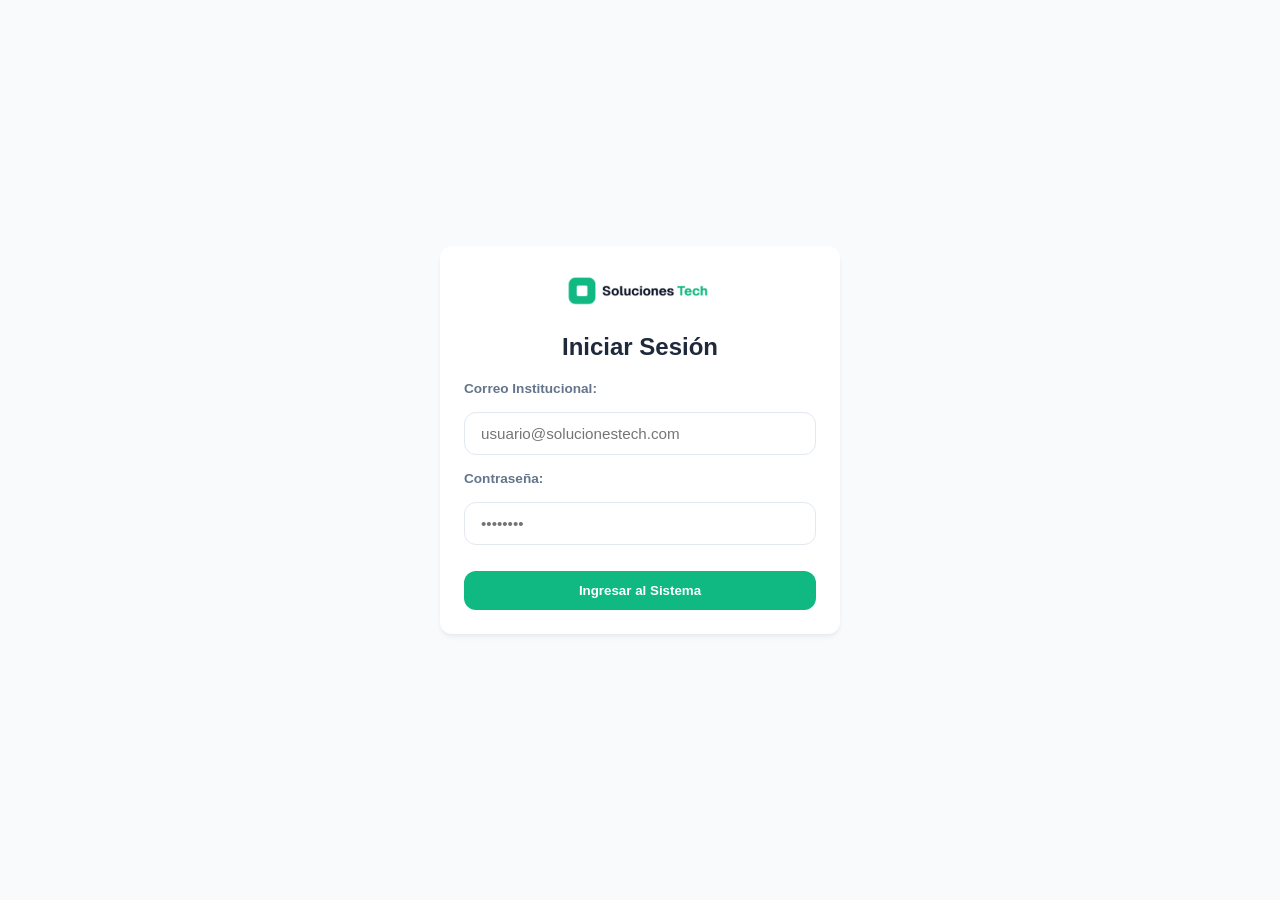
<file: index.html>
<!DOCTYPE html>
<html lang="es">
<head>
    <meta charset="UTF-8">
    <meta name="viewport" content="width=device-width, initial-scale=1.0">
    <title>Login - Soluciones Tech</title>
    <link rel="stylesheet" href="css/styles-global.css">
</head>
<body>
    <main class="login-wrapper">
        <section class="login-card card-container">
            <div class="logo">
                <img src="images/logo.png" alt="Logo Soluciones Tech">
            </div>
            <h2>Iniciar Sesión</h2>
            <form action="dashboard.html" class="form-login">
                <label for="email">Correo Institucional:</label>
                <input type="email" id="email" class="input-field" placeholder="usuario@solucionestech.com" required>
                
                <label for="password">Contraseña:</label>
                <input type="password" id="password" class="input-field" placeholder="••••••••" required>
                
                <button type="submit" class="btn-primary">Ingresar al Sistema</button>
            </form>
        </section>
    </main>
</body>
</html>
</file>
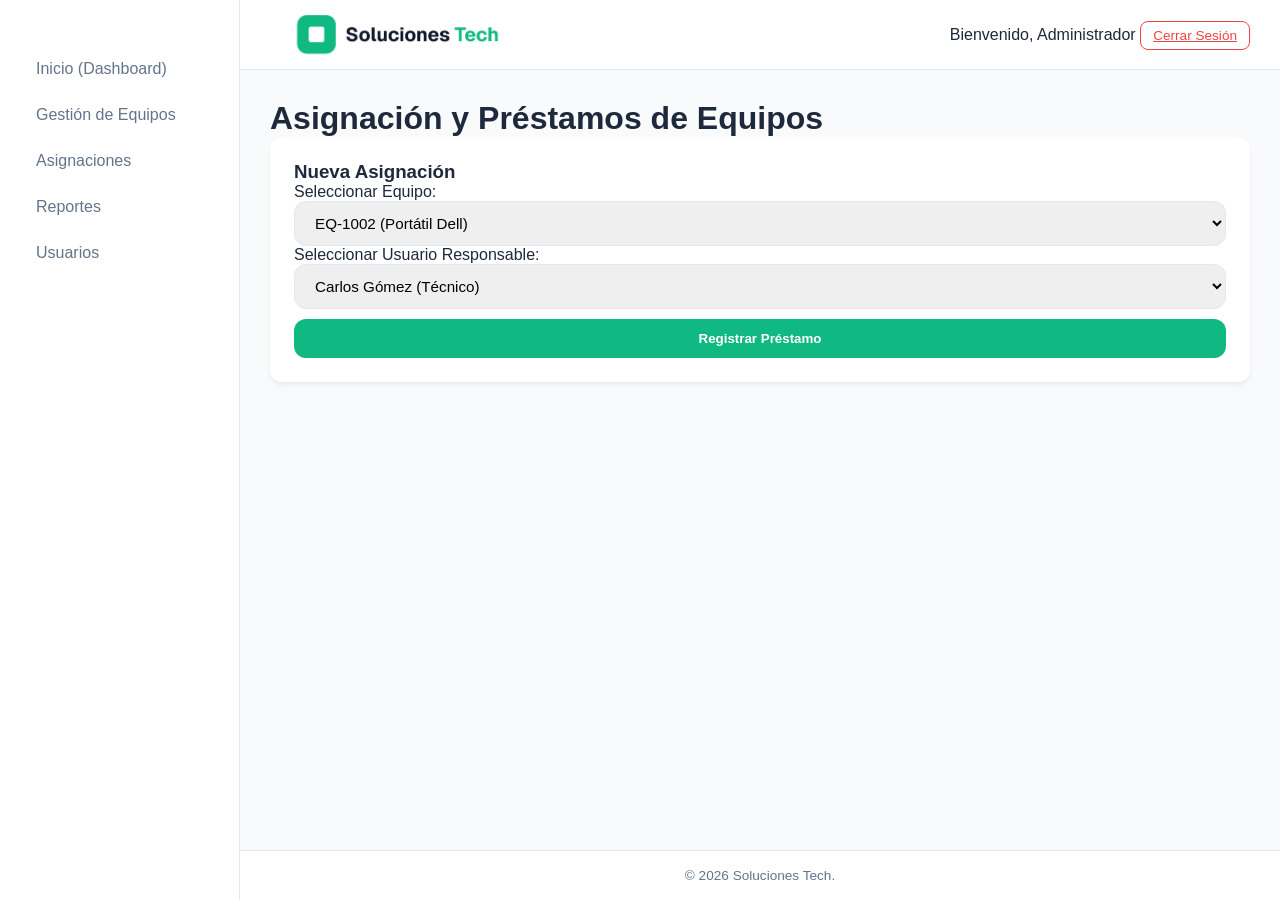
<file: asignaciones.html>
<!DOCTYPE html>
<html lang="es">
<head>
    <meta charset="UTF-8">
    <meta name="viewport" content="width=device-width, initial-scale=1.0">
    <title>Asignaciones - Soluciones Tech</title>
    <link rel="stylesheet" href="css/styles-global.css">
</head>
<body>

    <header class="top-bar">
        <div class="logo">
            <img src="images/logo.png" alt="Logo Soluciones Tech">
        </div>
        <div class="user-profile">
            <span>Bienvenido, Administrador</span>
            <a href="index.html" class="btn-danger">Cerrar Sesión</a>
        </div>
    </header>

    <aside class="sidebar-navigation">
        <nav class="nav-menu">
            <ul>
                <li><a href="dashboard.html">Inicio (Dashboard)</a></li>
                <li><a href="gestion-equipos.html">Gestión de Equipos</a></li>
                <li><a href="asignaciones.html">Asignaciones</a></li>
                <li><a href="reportes.html">Reportes</a></li>
                <li><a href="usuarios.html">Usuarios</a></li>
            </ul>
        </nav>
    </aside>

    <main class="content-layout">
        <h1>Asignación y Préstamos de Equipos</h1>

        <section class="card-container">
            <h3>Nueva Asignación</h3>
            <form class="form-grid">
                <label for="equipo">Seleccionar Equipo:</label>
                <select id="equipo" class="input-field">
                    <option value="1">EQ-1002 (Portátil Dell)</option>
                    <option value="2">EQ-1005 (Monitor HP)</option>
                </select>

                <label for="usuario">Seleccionar Usuario Responsable:</label>
                <select id="usuario" class="input-field">
                    <option value="1">Carlos Gómez (Técnico)</option>
                    <option value="2">Ana Rodríguez (Soporte)</option>
                </select>

                <button type="submit" class="btn-primary">Registrar Préstamo</button>
            </form>
        </section>
    </main>

    <footer class="footer-technical">
        <p>&copy; 2026 Soluciones Tech.</p>
    </footer>

</body>
</html>
</file>
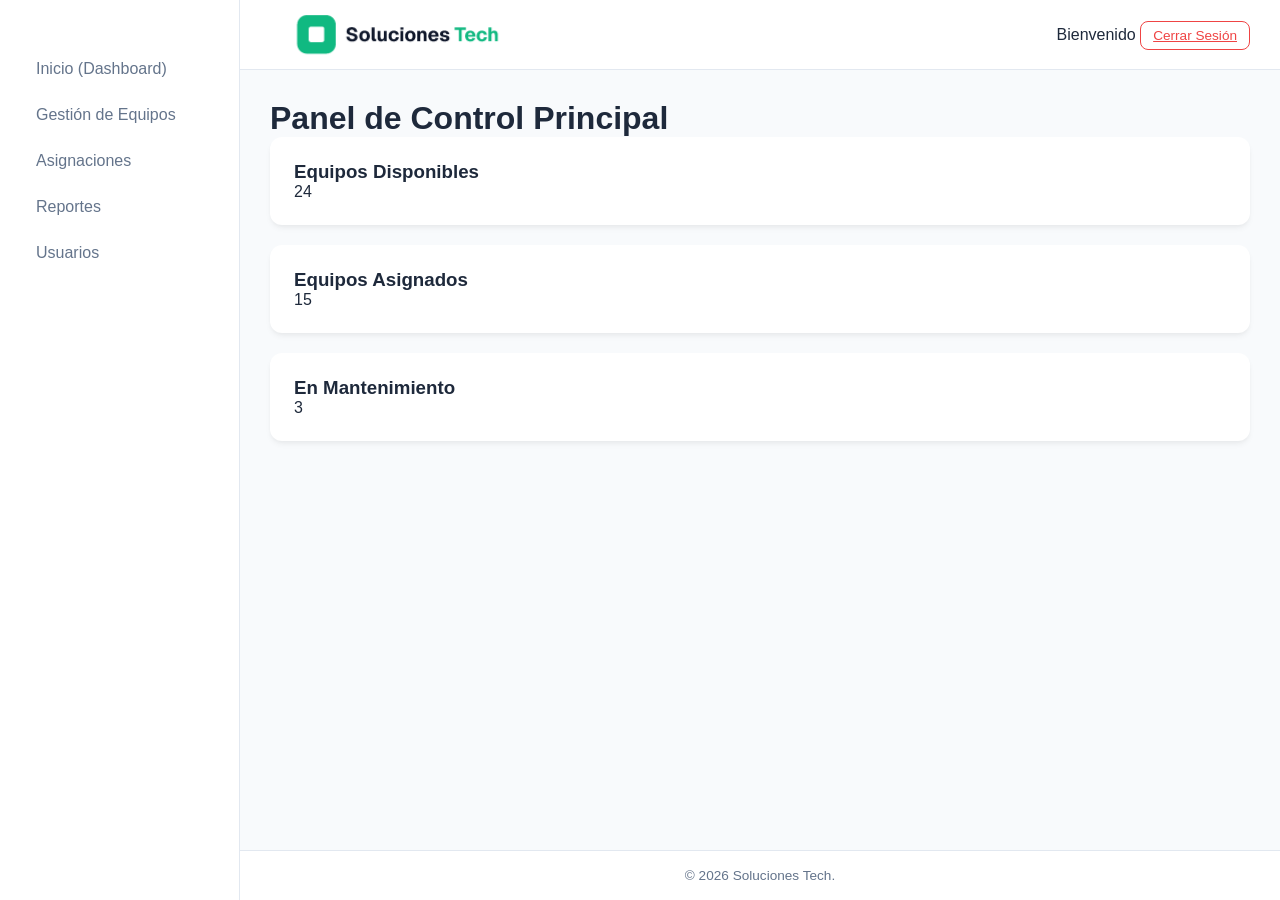
<file: dashboard.html>
<!DOCTYPE html>
<html lang="es">
<head>
    <meta charset="UTF-8">
    <meta name="viewport" content="width=device-width, initial-scale=1.0">
    <title>Dashboard - Soluciones Tech</title>
    <link rel="stylesheet" href="css/styles-global.css">
</head>
<body>

    <header class="top-bar">
        <div class="logo">
            <img src="images/logo.png" alt="Logo Soluciones Tech">
        </div>
        <div class="user-profile">
            <span>Bienvenido </span>
            <a href="index.html" class="btn-danger">Cerrar Sesión</a>
        </div>
    </header>

    <aside class="sidebar-navigation">
        <nav class="nav-menu">
            <ul>
                <li><a href="dashboard.html">Inicio (Dashboard)</a></li>
                <li><a href="gestion-equipos.html">Gestión de Equipos</a></li>
                <li><a href="asignaciones.html">Asignaciones</a></li>
                <li><a href="reportes.html">Reportes</a></li>
                <li><a href="usuarios.html">Usuarios</a></li>
            </ul>
        </nav>
    </aside>

    <main class="content-layout">
        <h1>Panel de Control Principal</h1>
        <section class="kpi-grid">
            <article class="card-container">
                <h3>Equipos Disponibles</h3>
                <p>24</p>
            </article>
            <article class="card-container">
                <h3>Equipos Asignados</h3>
                <p>15</p>
            </article>
            <article class="card-container">
                <h3>En Mantenimiento</h3>
                <p>3</p>
            </article>
        </section>
    </main>

    <footer class="footer-technical">
        <p>&copy; 2026 Soluciones Tech.</p>
    </footer>

</body>
</html>
</file>
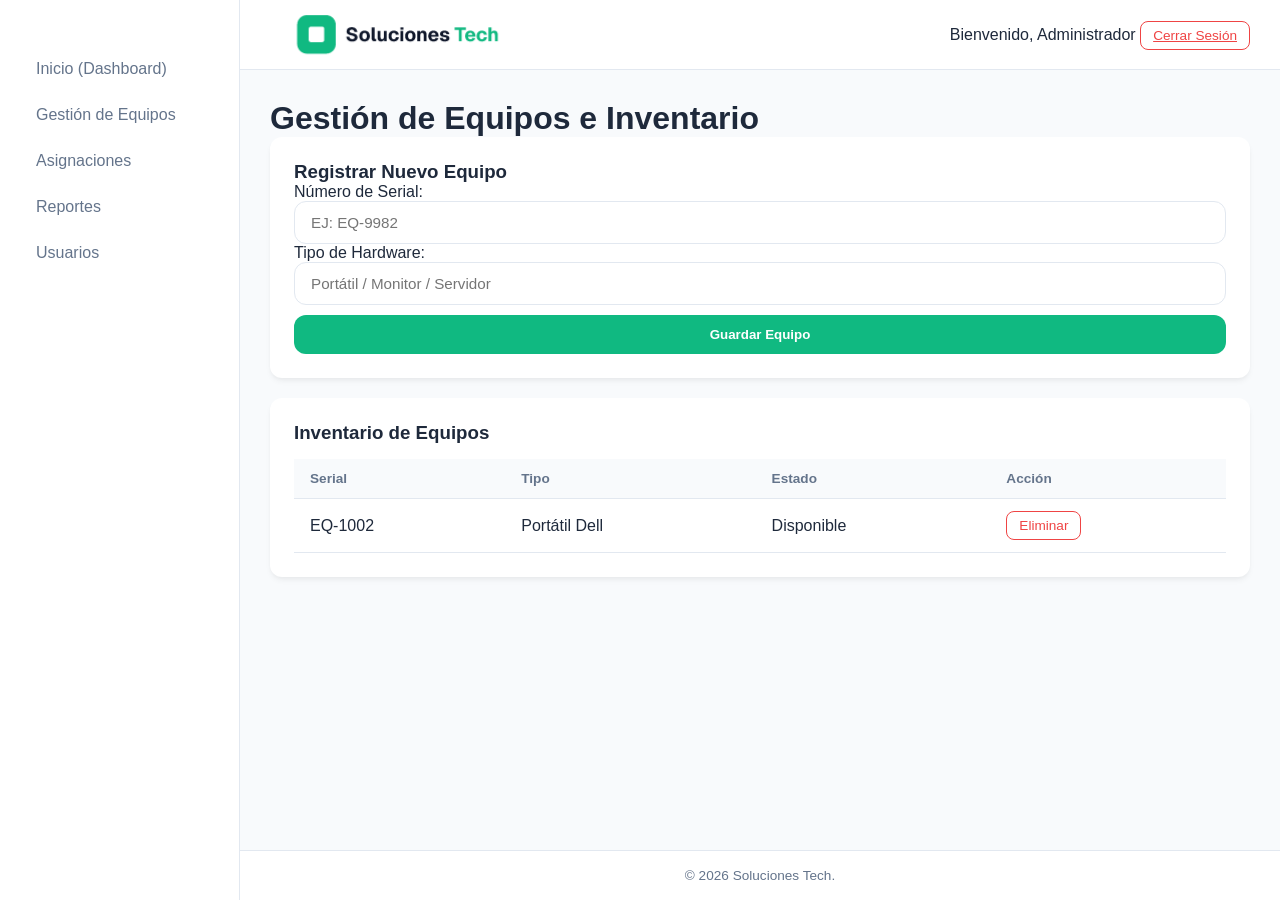
<file: gestion-equipos.html>
<!DOCTYPE html>
<html lang="es">
<head>
    <meta charset="UTF-8">
    <meta name="viewport" content="width=device-width, initial-scale=1.0">
    <title>Gestión de Equipos - Soluciones Tech</title>
    <link rel="stylesheet" href="css/styles-global.css">
</head>
<body>

    <header class="top-bar">
        <div class="logo">
            <img src="images/logo.png" alt="Logo Soluciones Tech">
        </div>
        <div class="user-profile">
            <span>Bienvenido, Administrador</span>
            <a href="index.html" class="btn-danger">Cerrar Sesión</a>
        </div>
    </header>

    <aside class="sidebar-navigation">
        <nav class="nav-menu">
            <ul>
                <li><a href="dashboard.html">Inicio (Dashboard)</a></li>
                <li><a href="gestion-equipos.html">Gestión de Equipos</a></li>
                <li><a href="asignaciones.html">Asignaciones</a></li>
                <li><a href="reportes.html">Reportes</a></li>
                <li><a href="usuarios.html">Usuarios</a></li>
            </ul>
        </nav>
    </aside>

    <main class="content-layout">
        <h1>Gestión de Equipos e Inventario</h1>
        
        <section class="card-container">
            <h3>Registrar Nuevo Equipo</h3>
            <form class="form-grid">
                <label for="serial">Número de Serial:</label>
                <input type="text" id="serial" class="input-field" placeholder="EJ: EQ-9982" required>
                
                <label for="tipo">Tipo de Hardware:</label>
                <input type="text" id="tipo" class="input-field" placeholder="Portátil / Monitor / Servidor" required>

                <button type="submit" class="btn-primary">Guardar Equipo</button>
            </form>
        </section>

        <section class="card-container">
            <h3>Inventario de Equipos</h3>
            <table class="table-custom">
                <thead>
                    <tr>
                        <th>Serial</th>
                        <th>Tipo</th>
                        <th>Estado</th>
                        <th>Acción</th>
                    </tr>
                </thead>
                <tbody>
                    <tr>
                        <td>EQ-1002</td>
                        <td>Portátil Dell</td>
                        <td>Disponible</td>
                        <td><button class="btn-danger">Eliminar</button></td>
                    </tr>
                </tbody>
            </table>
        </section>
    </main>

    <footer class="footer-technical">
        <p>&copy; 2026 Soluciones Tech.</p>
    </footer>

</body>
</html>
</file>
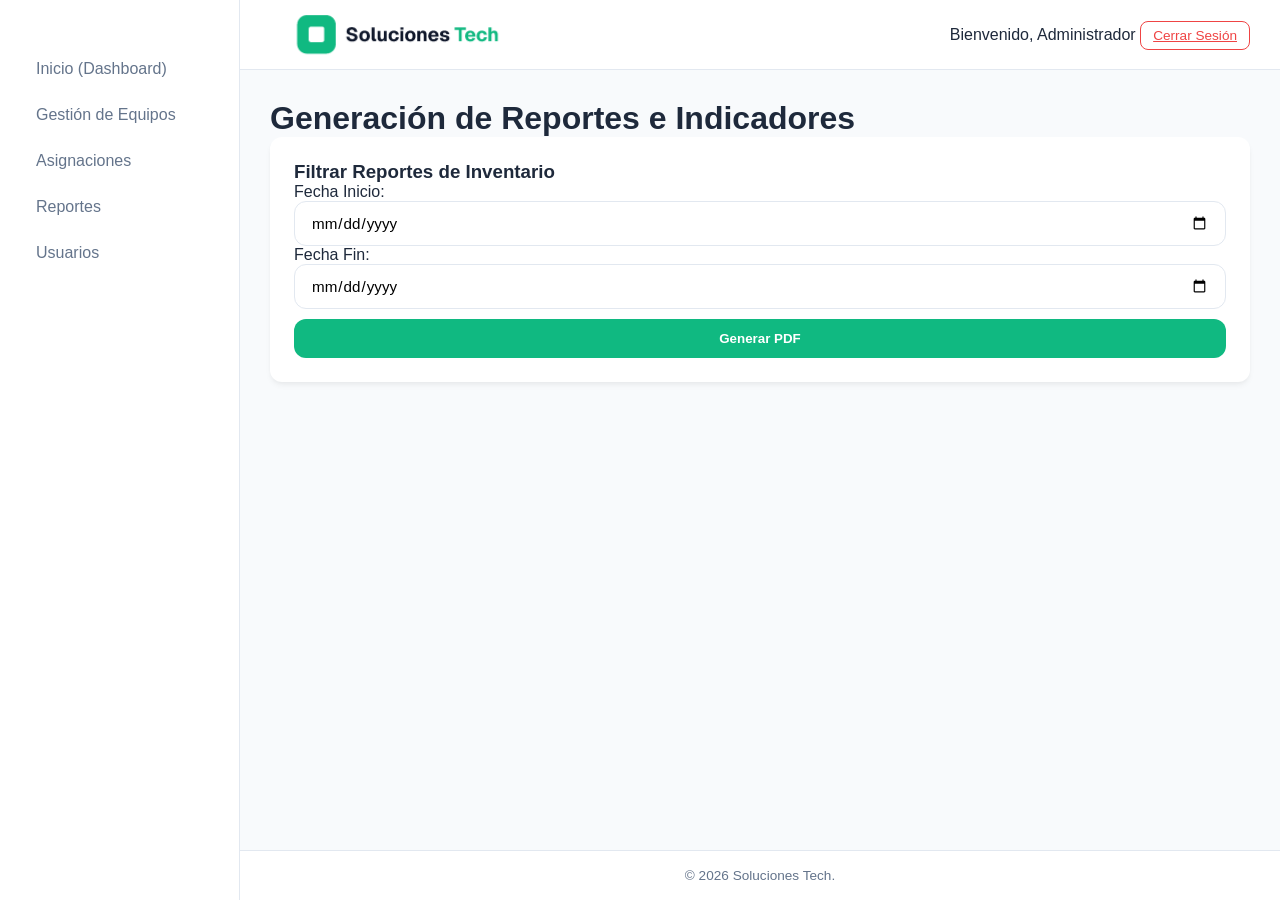
<file: reportes.html>
<!DOCTYPE html>
<html lang="es">
<head>
    <meta charset="UTF-8">
    <meta name="viewport" content="width=device-width, initial-scale=1.0">
    <title>Reportes - Soluciones Tech</title>
    <link rel="stylesheet" href="css/styles-global.css">
</head>
<body>

    <header class="top-bar">
        <div class="logo">
            <img src="images/logo.png" alt="Logo Soluciones Tech">
        </div>
        <div class="user-profile">
            <span>Bienvenido, Administrador</span>
            <a href="index.html" class="btn-danger">Cerrar Sesión</a>
        </div>
    </header>

    <aside class="sidebar-navigation">
        <nav class="nav-menu">
            <ul>
                <li><a href="dashboard.html">Inicio (Dashboard)</a></li>
                <li><a href="gestion-equipos.html">Gestión de Equipos</a></li>
                <li><a href="asignaciones.html">Asignaciones</a></li>
                <li><a href="reportes.html">Reportes</a></li>
                <li><a href="usuarios.html">Usuarios</a></li>
            </ul>
        </nav>
    </aside>

    <main class="content-layout">
        <h1>Generación de Reportes e Indicadores</h1>

        <section class="card-container">
            <h3>Filtrar Reportes de Inventario</h3>
            <form class="form-inline">
                <label for="fecha-inicio">Fecha Inicio:</label>
                <input type="date" id="fecha-inicio" class="input-field">

                <label for="fecha-fin">Fecha Fin:</label>
                <input type="date" id="fecha-fin" class="input-field">

                <button type="submit" class="btn-primary">Generar PDF</button>
            </form>
        </section>
    </main>

    <footer class="footer-technical">
        <p>&copy; 2026 Soluciones Tech.</p>
    </footer>

</body>
</html>
</file>
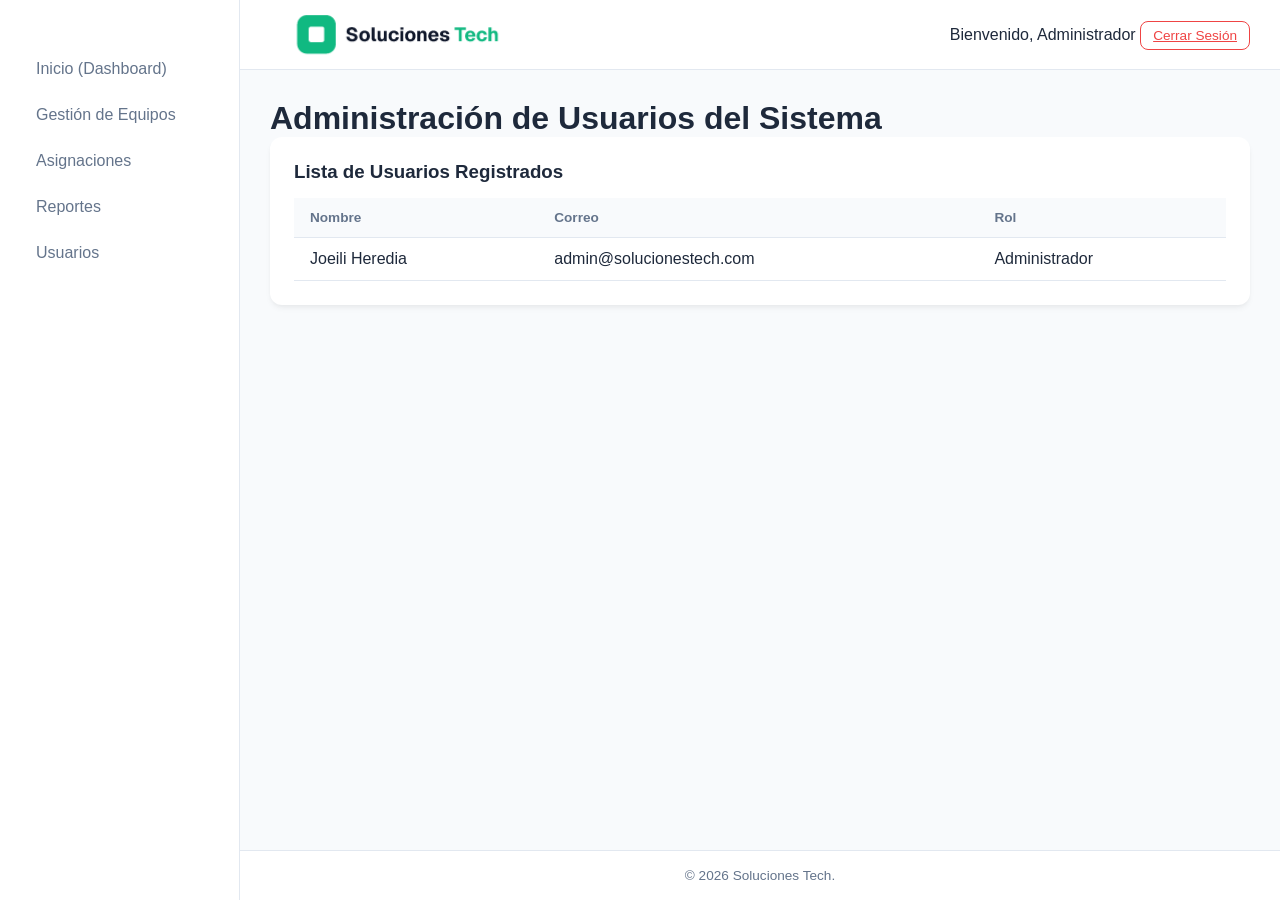
<file: usuarios.html>
<!DOCTYPE html>
<html lang="es">
<head>
    <meta charset="UTF-8">
    <meta name="viewport" content="width=device-width, initial-scale=1.0">
    <title>Usuarios - Soluciones Tech</title>
    <link rel="stylesheet" href="css/styles-global.css">
</head>
<body>

    <header class="top-bar">
        <div class="logo">
            <img src="images/logo.png" alt="Logo Soluciones Tech">
        </div>
        <div class="user-profile">
            <span>Bienvenido, Administrador</span>
            <a href="index.html" class="btn-danger">Cerrar Sesión</a>
        </div>
    </header>

    <aside class="sidebar-navigation">
        <nav class="nav-menu">
            <ul>
                <li><a href="dashboard.html">Inicio (Dashboard)</a></li>
                <li><a href="gestion-equipos.html">Gestión de Equipos</a></li>
                <li><a href="asignaciones.html">Asignaciones</a></li>
                <li><a href="reportes.html">Reportes</a></li>
                <li><a href="usuarios.html">Usuarios</a></li>
            </ul>
        </nav>
    </aside>

    <main class="content-layout">
        <h1>Administración de Usuarios del Sistema</h1>

        <section class="card-container">
            <h3>Lista de Usuarios Registrados</h3>
            <table class="table-custom">
                <thead>
                    <tr>
                        <th>Nombre</th>
                        <th>Correo</th>
                        <th>Rol</th>
                    </tr>
                </thead>
                <tbody>
                    <tr>
                        <td>Joeili Heredia</td>
                        <td>admin@solucionestech.com</td>
                        <td>Administrador</td>
                    </tr>
                </tbody>
            </table>
        </section>
    </main>

    <footer class="footer-technical">
        <p>&copy; 2026 Soluciones Tech.</p>
    </footer>

</body>
</html>
</file>
<file: css/styles-global.css>
/* ==========================================
   VARIABLES GLOBALES (Paleta de colores Prototipo)
   ========================================== */
:root {
    --primary-green: #10b981;       /* Verde esmeralda principal */
    --primary-green-hover: #059669; /* Verde más oscuro para hover */
    --bg-light: #f8fafc;            /* Fondo gris claro de la pantalla */
    --card-bg: #ffffff;             /* Fondo blanco de tarjetas */
    --text-dark: #1e293b;           /* Texto principal */
    --text-muted: #64748b;          /* Texto secundario / gris */
    --border-color: #e2e8f0;        /* Bordes suavecitos */
    --danger-red: #ef4444;          /* Rojo para salir / eliminar */
    --shadow-soft: 0 4px 6px -1px rgba(0, 0, 0, 0.05), 0 2px 4px -1px rgba(0, 0, 0, 0.03);
    --radius: 12px;                 /* Bordes redondeados del prototipo */
}

/* Base global */
* {
    margin: 0;
    padding: 0;
    box-sizing: border-box;
    font-family: 'Segoe UI', Tahoma, Geneva, Verdana, sans-serif;
}

body {
    background-color: var(--bg-light);
    color: var(--text-dark);
    min-height: 100vh;
}

/* ==========================================
   ESTILOS PANTALLA DE LOGIN (index.html)
   ========================================== */
.login-wrapper {
    display: flex;
    justify-content: center;
    align-items: center;
    min-height: 100vh;
    padding: 20px;
}

.login-card {
    background: var(--card-bg);
    padding: 40px 30px;
    border-radius: 16px;
    box-shadow: var(--shadow-soft);
    width: 100%;
    max-width: 400px;
    text-align: center;
}

.login-card .logo img {
    max-width: 180px;
    margin-bottom: 20px;
}

.login-card h2 {
    font-size: 1.5rem;
    color: var(--text-dark);
    margin-bottom: 8px;
}

.form-login {
    display: flex;
    flex-direction: column;
    gap: 16px;
    text-align: left;
    margin-top: 20px;
}

.form-login label {
    font-size: 0.85rem;
    font-weight: 600;
    color: var(--text-muted);
}

.input-field {
    width: 100%;
    padding: 12px 16px;
    border: 1px solid var(--border-color);
    border-radius: var(--radius);
    outline: none;
    font-size: 0.95rem;
    transition: border-color 0.2s;
}

.input-field:focus {
    border-color: var(--primary-green);
}

.btn-primary {
    background-color: var(--primary-green);
    color: white;
    border: none;
    padding: 12px 20px;
    border-radius: var(--radius);
    font-weight: 600;
    cursor: pointer;
    width: 100%;
    margin-top: 10px;
    transition: background 0.2s;
}

.btn-primary:hover {
    background-color: var(--primary-green-hover);
}

/* ==========================================
   LAYOUT PANEL ADMINISTRATIVO (Dashboard, etc.)
   ========================================== */
body:has(.top-bar) {
    display: grid;
    grid-template-columns: 240px 1fr;
    grid-template-rows: 70px 1fr 50px;
    grid-template-areas: 
        "sidebar header"
        "sidebar main"
        "sidebar footer";
}

.top-bar {
    grid-area: header;
    background: var(--card-bg);
    border-bottom: 1px solid var(--border-color);
    display: flex;
    justify-content: space-between;
    align-items: center;
    padding: 0 30px;
}

.sidebar-navigation {
    grid-area: sidebar;
    background: var(--card-bg);
    border-right: 1px solid var(--border-color);
    padding: 20px;
    display: flex;
    flex-direction: column;
}

.nav-menu ul {
    list-style: none;
    display: flex;
    flex-direction: column;
    gap: 8px;
    margin-top: 30px;
}

.nav-menu a {
    text-decoration: none;
    color: var(--text-muted);
    font-weight: 500;
    padding: 10px 16px;
    border-radius: var(--radius);
    display: block;
    transition: all 0.2s;
}

.nav-menu a:hover, .nav-menu a.active {
    background-color: #ecfdf5;
    color: var(--primary-green);
}

.content-layout {
    grid-area: main;
    padding: 30px;
}

.card-container {
    background: var(--card-bg);
    border-radius: var(--radius);
    padding: 24px;
    box-shadow: var(--shadow-soft);
    margin-bottom: 20px;
}

/* Tablas */
.table-custom {
    width: 100%;
    border-collapse: collapse;
    margin-top: 15px;
}

.table-custom th, .table-custom td {
    padding: 12px 16px;
    text-align: left;
    border-bottom: 1px solid var(--border-color);
}

.table-custom th {
    background-color: var(--bg-light);
    color: var(--text-muted);
    font-size: 0.85rem;
}

.btn-danger {
    background-color: transparent;
    color: var(--danger-red);
    border: 1px solid var(--danger-red);
    padding: 6px 12px;
    border-radius: 8px;
    cursor: pointer;
    font-size: 0.85rem;
}

.footer-technical {
    grid-area: footer;
    background: var(--card-bg);
    border-top: 1px solid var(--border-color);
    display: flex;
    align-items: center;
    justify-content: center;
    color: var(--text-muted);
    font-size: 0.85rem;
}

/* Responsividad para pantallas pequeñas */
@media (max-width: 768px) {
    body:has(.top-bar) {
        grid-template-columns: 1fr;
        grid-template-rows: auto auto 1fr auto;
        grid-template-areas: 
            "header"
            "sidebar"
            "main"
            "footer";
    }
}
</file>
